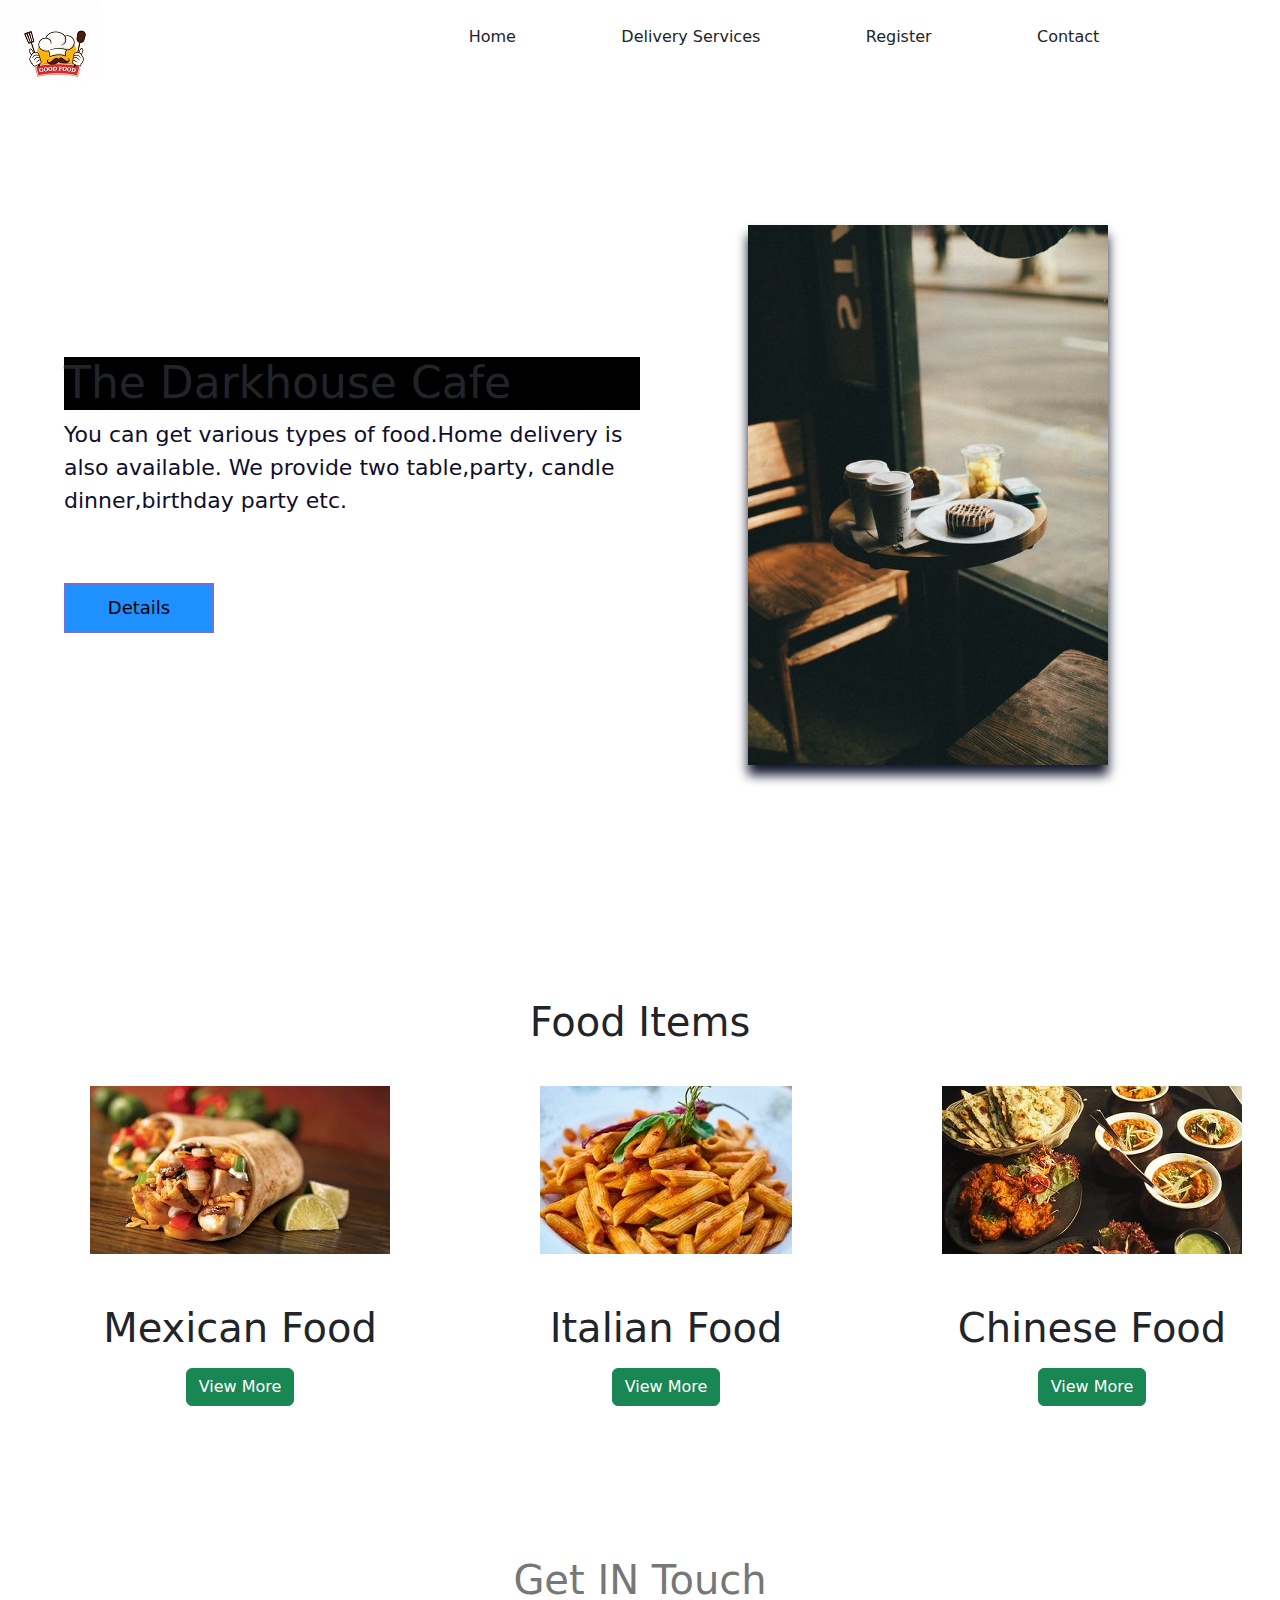
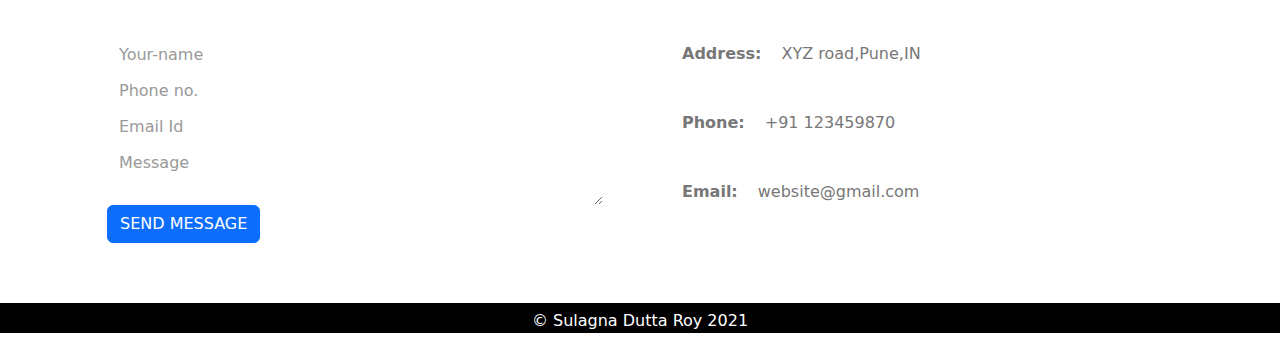
<file: index.html>
<!DOCTYPE html>
<html lang="en">
<head>
    <meta charset="utf-8">
    <link rel="stylesheet" href="style.css">
    <title>Darkhouse Cafe</title>
    <link href="https://cdn.jsdelivr.net/npm/bootstrap@5.0.1/dist/css/bootstrap.min.css" rel="stylesheet">
    <script src="https://cdn.jsdelivr.net/npm/bootstrap@5.0.1/dist/js/bootstrap.bundle.min.js"></script>
</head>
<body>
    <header>
            <div class="logo-container">
                <img src="logo.png">
            </div>
            <nav>
                <ul class="nav-links">
                    <li><a href="#home" class="nav-link">Home</a></li>
                    <li><a href="#delivery services" class="nav-link">Delivery Services</a></li>
                    <li><a href="register.html" class="nav-link">Register</a></li>
                    <li><a href="#contact" class="nav-link">Contact</a></li>
                </ul>
        </nav>
    </header>
    <!------------------------------------------------------------->
    <main>
        <section class="presentation" id="home">
            <div class="introduction">
                <div class="intro-text">
                    <h1>The Darkhouse Cafe</h1>
                    <p>You can get various types of food.Home delivery is also available.
                    We provide two table,party, candle dinner,birthday party etc.</p>
                </div>
                <div class="cta">
                    <button class="cta-select">Details</button>
                </div>
            </div>
            <div class="cover">
                <img src="background.png">
            </div>
        </section>
    </main><br/><br/>
    <!------------------------------------------------------------->
    <section class="delivery" id="delivery services">
        <h1>Food Items</h1>
        <div class="box">
            <div class="box1">
                <img src="food1.png">
                <h1>Mexican Food</h1>
                <p></p>
                <button type="submit" class="btn btn-success">View More</button>
            </div>
            <div class="box2">
                <img src="food2.png">
                <h1>Italian Food</h1>
                <p></p>
                <button type="submit" class="btn btn-success">View More</button>
            </div>
            <div class="box3">
                <img src="food3.png">
                <h1>Chinese Food</h1>
                <p></p>
                <button type="submit" class="btn btn-success">View More</button>
            </div>
        </div>
    </section>
    <!-------------------------------------------------------------------->
    <section class="contact" id="contact">
         <div class="container">
            <h1>Get IN Touch</h1>
               <div class="row">
            <div class="col-md-6">
           <form class="contact-form">
      <div class="form-group">
      <input type="text" class="form-control" placeholder="Your-name">
      </div>
      <div class="form-group">
      <input type="number" class="form-control" placeholder="Phone no.">
      </div>
      <div class="form-group">
      <input type="email" class="form-control" placeholder="Email Id">
      </div>
      <div class="form-group">
          <textarea class="form-control" row="4" placeholder="Message"></textarea>
      </div>  
          <button type="submit" class="btn btn-primary">SEND MESSAGE</button>
      </form> 
      </div>
      <div class="col-md-6 contact-info">
          <div class="follow"><b>Address:</b><i class="fa fa-map-marker"></i>XYZ road,Pune,IN</div>
          <div class="follow"><b>Phone:</b><i class="fa fa-phone"></i>+91 123459870</div>
          <div class="follow"><b>Email:</b><i class="fa fa-envelope-o"></i>website@gmail.com</div>
          <div class="follow">
              <a href="#"><i class="fa fa-twitter"></i></a>
              <a href="#"><i class="fa fa-instagram"></i></a>
              <a href="#"><i class="fa fa-linkedin"></i></a>
          </div>
      </div>
      </div>
      </div>
    </section>
    <section class="footer" id="footer">
        <div class="footer">
            <p>&copy; Sulagna Dutta Roy 2021</p>
        
        </div>
    
    </section>
</body>
</html>
</file>
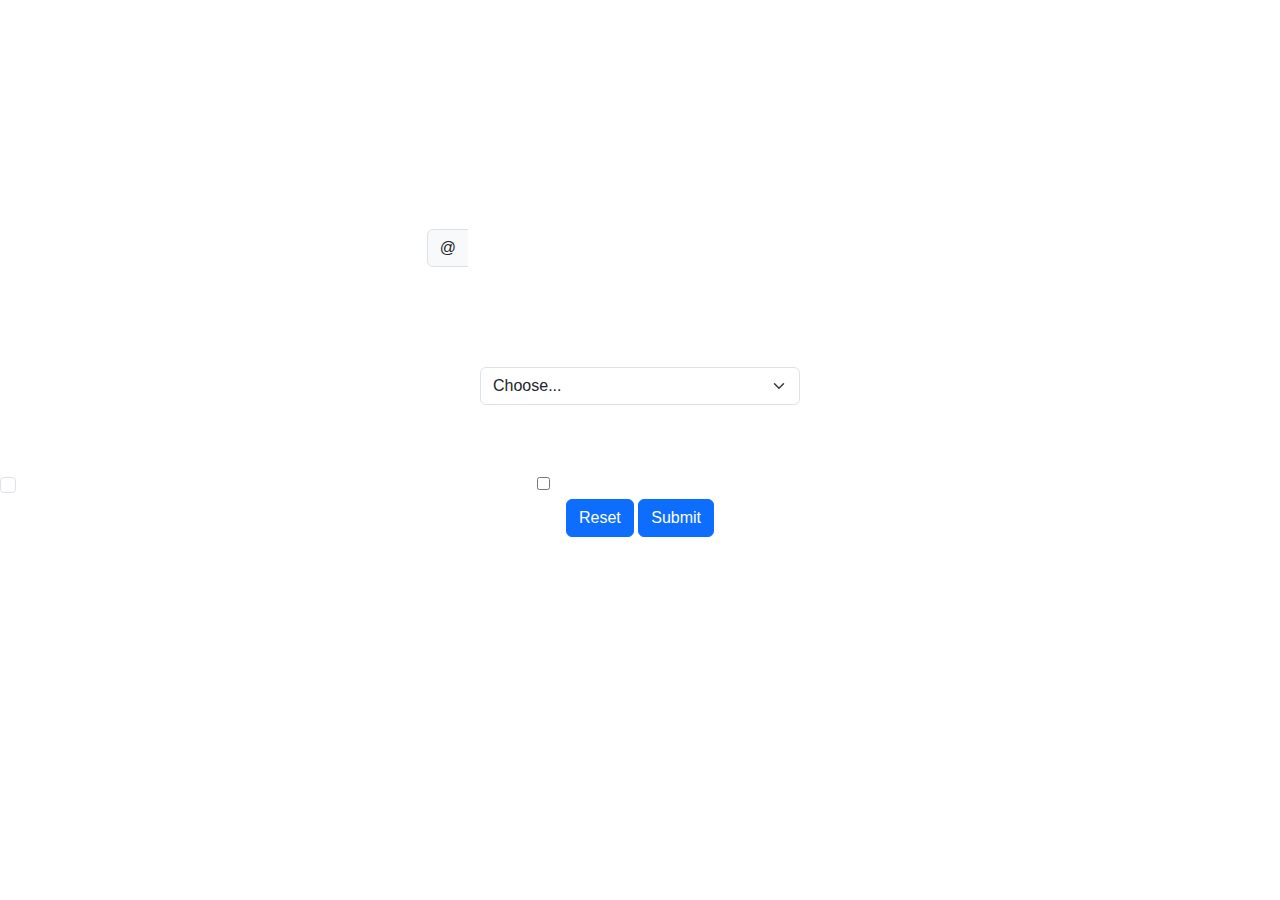
<file: register.html>
<!DOCTYPE html>
<html lang="en">
<head>
    <meta charset="utf-8">
    <link rel="stylesheet" href="style.css">
    <title>Register for Home delivery</title>
    <link href="https://cdn.jsdelivr.net/npm/bootstrap@5.0.1/dist/css/bootstrap.min.css" rel="stylesheet">
    <script src="https://cdn.jsdelivr.net/npm/bootstrap@5.0.1/dist/js/bootstrap.bundle.min.js"></script>
    <Style>
        body{
            background: url(https://images.pexels.com/photos/7363190/pexels-photo-7363190.jpeg?auto=compress&cs=tinysrgb&dpr=1&w=500);
            background-size: cover;
            font-family: sans-serif;
            text-align: center;
            color: #fff;
        }
        .register h1{
            margin-top: 5px;
            text-align: center;
        }
        .row g-3
        {
            text-align: center;
        }
    </Style>
</head>
<body>
    <form>
        <div class="register">
            <h1>Registration Form For Home Delivery</h1>
        </div>
        <div class="info" align="center">
                <form class="row g-3">
                      <div class="col-md-4">
                         <label for="validationDefault01" class="form-label">First name</label>
                         <input type="text" class="form-control" id="validationDefault01" value="" required>
                      </div>
                      <div class="col-md-4">
                         <label for="validationDefault02" class="form-label">Last name</label>
                         <input type="text" class="form-control" id="validationDefault02" value="" required>
                      </div>
                      <div class="col-md-4">
                          <label for="validationDefaultUsername" class="form-label">Username</label>
                 <div class="input-group">
                    <span class="input-group-text" id="inputGroupPrepend2">@</span>
                    <input type="text" class="form-control" id="validationDefaultUsername"  aria-describedby="inputGroupPrepend2" required>
                 </div>
               </div>
             <div class="col-md-6">
               <label for="validationDefault03" class="form-label">City</label>
                <input type="text" class="form-control" id="validationDefault03" required>
            </div>
            <div class="col-md-3">
               <label for="validationDefault04" class="form-label">State</label>
                 <select class="form-select" id="validationDefault04" required>
                 <option selected disabled value="">Choose...</option>
                 <option>Assam</option>
                <option>West Bengal</option>
                </select>
             </div>
            <div class="col-md-3">
                <label for="validationDefault05" class="form-label">Zip</label>
                <input type="text" class="form-control" id="validationDefault05" required>
            </div>
            <div class="col-12">
                 <div class="form-check">
                       <input class="form-check-input" type="checkbox" value="" id="invalidCheck2" required>
                       <label class="form-check-label" for="invalidCheck2">
                      <input type="checkbox"> Agree to terms and conditions
                       </label>
            </div>
          </div>
          <div class="col-12">
              <button class="btn btn-primary" type="submit">Reset</button>
              <button class="btn btn-primary" type="submit">Submit</button>
          </div>
      </form> 
            </div>
    </form>
</body>
</html>
</file>
<file: style.css>
* {
	margin: 0px;
	padding: 0px;
	box-sizing: border-box;
}
body {
	font-family: 'Poppins', sans-serif;
}
button {
	font-family: 'Poppins', sans-serif;
}
header {
	justify-content: space-evenly;
	display: flex;
	width: 90%;
	height: 10vh;
	align-items: center;
    background-color: #fff;
}
.logo-container,
.nav-links,
.blank{
	display: flex;
}

.logo-container {
	flex: 1;
}
.logo {
	font-weight: 600;
	font-size: 23px;
	margin: 5px;
}
nav {
	flex: 2;
}
.nav-links {
	justify-content: space-around;
	list-style: none;
	
}
.nav-link {
	color: #6d6767;
	font-size: 22px;
	text-decoration: none;
}
.nav-link:hover{
	color: skyblue;
}
.presentation {
	display: flex;
	width: 90%;
	margin: auto;
	min-height: 90vh;
	align-items: center;
}
.introduction {
	flex: 1;
}
.intro-text h1 {
	font-size: 44px;
	font-weight: 500;
	background: linear-gradient(#000);
}
.intro-text p {
	margin-top: 5px;
	font-size: 22px;
	color: #0f0e2c;
}

.cta {
	padding: 50px 0px 0px 0px;
}
.cta-select {
	border: 2px solid rgb(113, 113, 219);
	color: #000;
	width: 150px;
	height: 50px;
	cursor: pointer;
	font-size: 18px;
    background-color: dodgerblue;
}
.but{
	text-decoration: none;
	color: rgb(18, 20, 44);
}
.but:hover{
	color: royalblue;
}
.cover {
	flex: 1;
	display: flex;
	justify-content: center;
	height: 60vh;
	 
}
.cover img {
	height: 100%;
	filter: drop-shadow(0px 10px 6px rgb(18, 20, 44));
	animation: drop 1.5s ease;
}

.delivery{
    background: #fff;
    text-align: center;
}
.delivery h1{
    margin-top: 50px;
}
.box{
    display: flex;
    margin-top: 40px;
}
.box1{
    padding-right: 60px;
    padding-left: 90px;
    
}
.box2{
    padding-right: 60px;
    padding-left: 90px;
}
.box3{
    padding-right: 60px;
    padding-left: 90px;
}
/*-----------------------------------------*/
#contact
{
    padding-top: 150px;
    color: #777;
}
.contact .container h1{
    text-align: center;
}
.contact-form
{
    padding: 25px;
}
.form-control
{
    border-radius: 0 !important;
    border: none !important;
}
::placeholder
{
    color: #999 !important;
}
.follow
{
    background: #fff;
    padding: 15px;
    margin: 15px;
}
.contact-info .fa
{
    margin: 10px;
    color: #007bff;
    font-weight: bold;
}
.contact-info p
{
    color: black;
    font-size: 30px;
}
.footer {
    padding-top: 3px;
    text-align: center;
    background-color: #000;
    color: #fff;
}



@keyframes drop {
	0% {
		opacity: 0;
		transform: translateY(-100px);
	}
	100% {
		opacity: 1;
		transform: translateY(0px);
	}
}

@media screen and (max-width: 900px) {
	.presentation {
		flex-direction: column;
	}
	.introduction {
		margin-top: 5vh;
		text-align: center;
	}
	.intro-text h1 {
		font-size: 30px;
	}
	.intro-text p {
		font-size: 18px;
	}
	.cta {
		padding: 10px 0px 0px 0px;
	}
    .delivery .box{
        flex-direction: column;
        padding: 5px;
    }
    .contact .container .row{
        text-align: center;
    }
	.cover img {
		height: 80%;
	}
}
</file>
